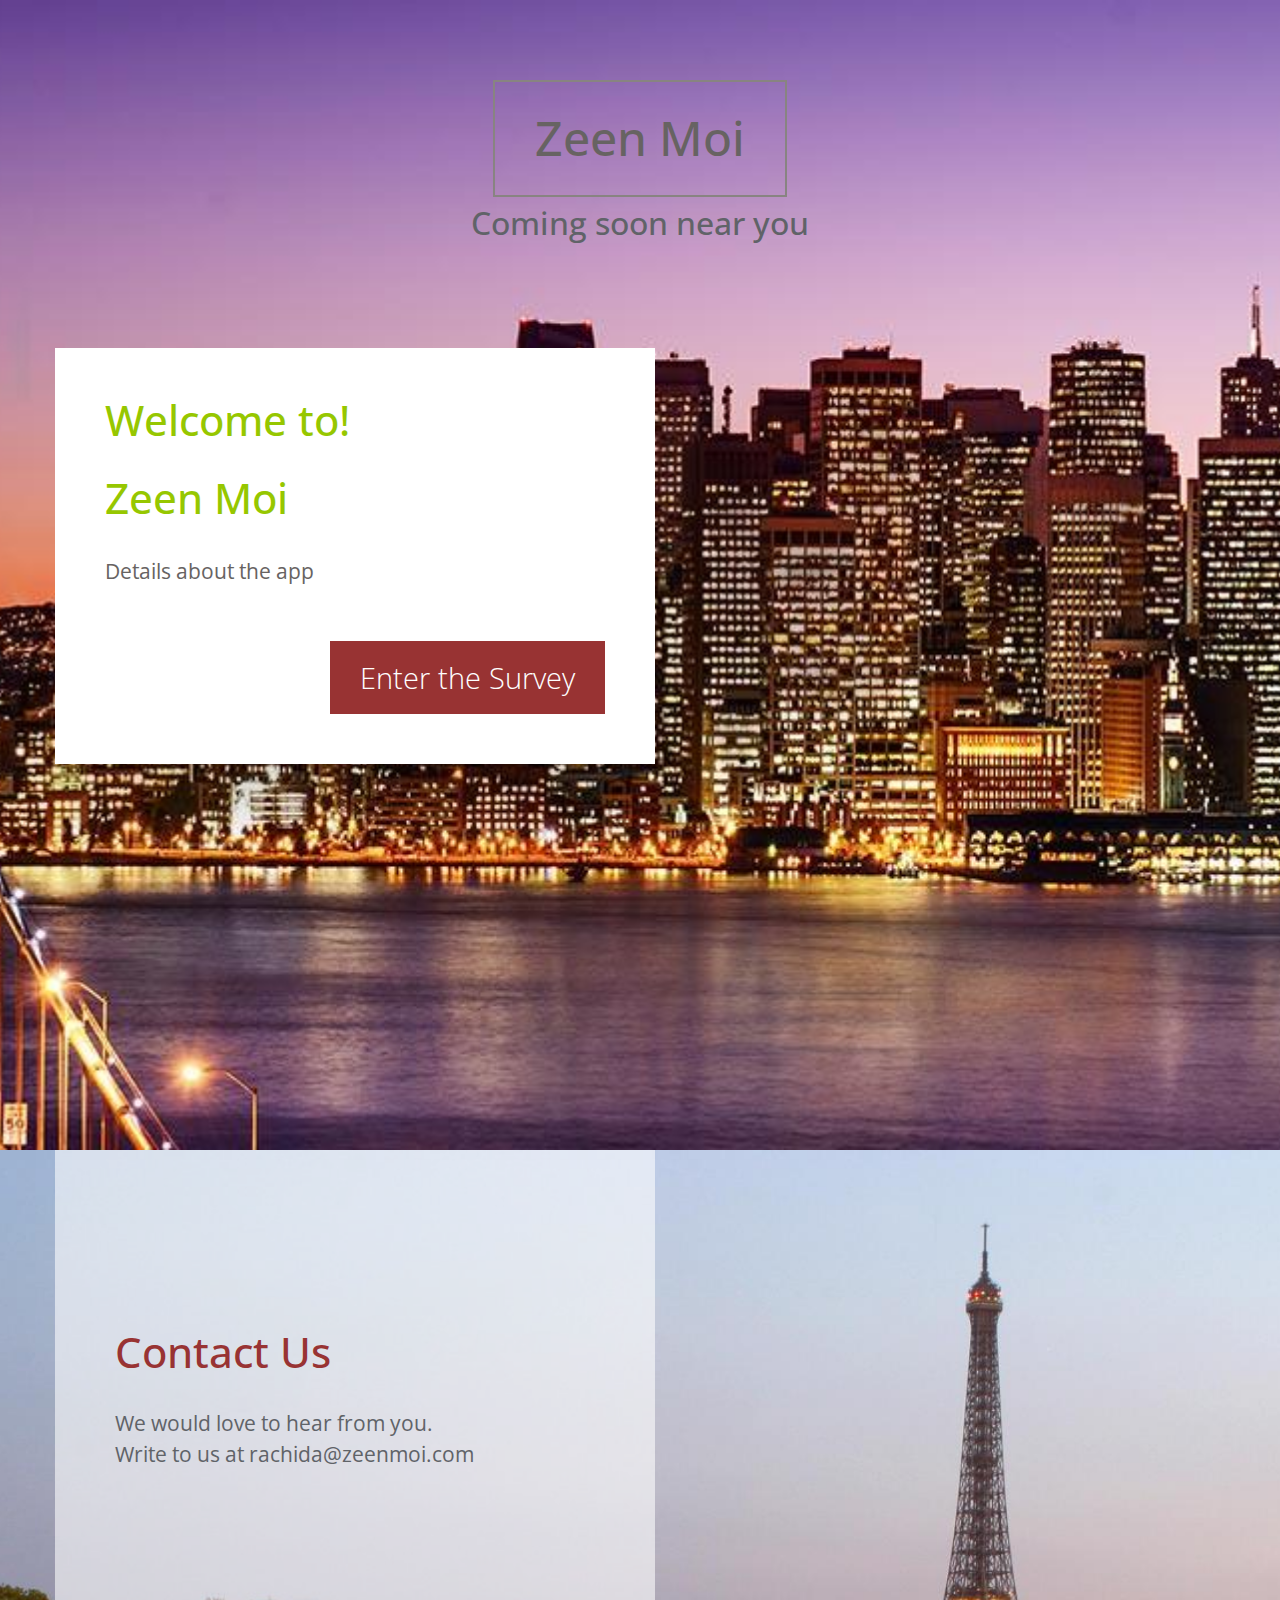
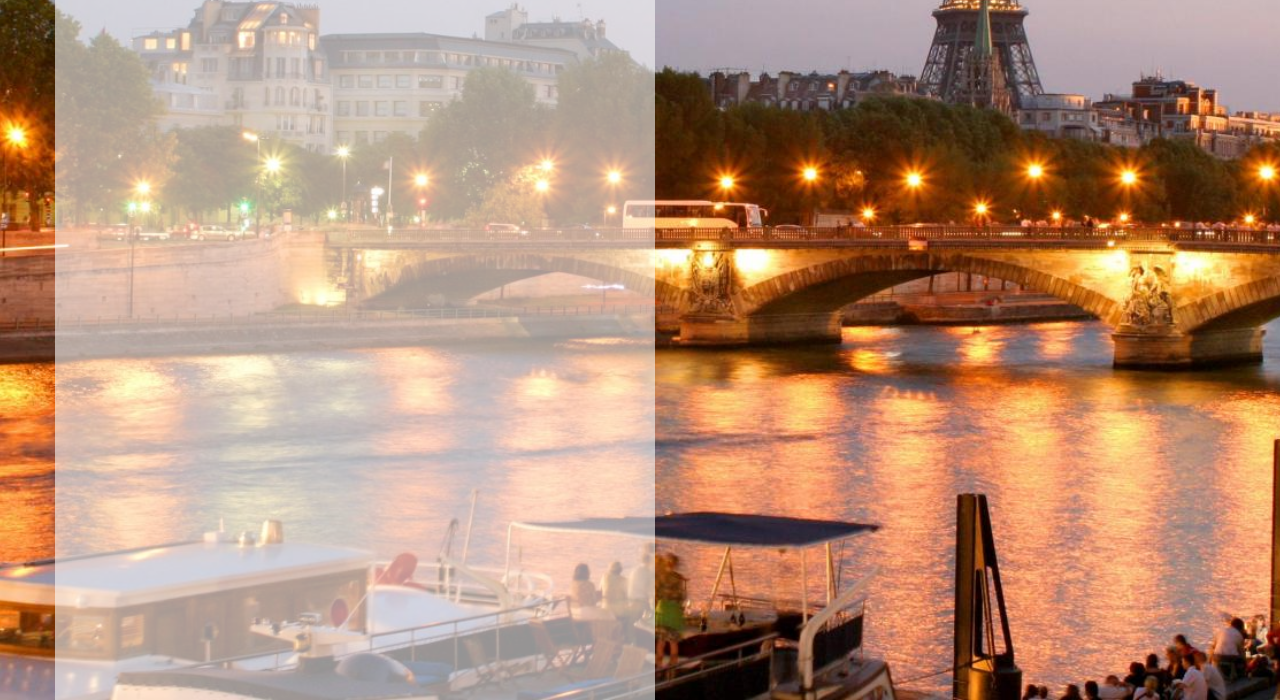
<file: index.html>
<!DOCTYPE html>
<html lang="en">
<head>
    <meta charset="utf-8">
    <meta http-equiv="X-UA-Compatible" content="IE=edge">
    <meta name="viewport" content="width=device-width, initial-scale=1">

    <!-- load stylesheets -->
    <link rel="stylesheet" href="https://fonts.googleapis.com/css?family=Open+Sans:300,400">  <!-- Google web font "Open Sans" -->
     <link rel="stylesheet" href="css/bootstrap.min.css">                                      <!-- Bootstrap style -->
    <link rel="stylesheet" href="css/templatemo-style.css">                                   <!-- Templatemo style -->

      </head>

      <body>
        
        <div class="container-fluid" id="main">

            <!-- Home -->
            <section class="tm-section tm-section-home" id="home">
                <div class="tm-page-content-width tm-padding-b">

                    <div class="text-center tm-site-title-wrap">
                        <h1 class="tm-site-title">Zeen Moi</h1>
						<h2> Coming soon near you</h2>	
                    </div>                    
                    <div class="tm-textbox tm-white-bg">
                        <h2 class="tm-green-text tm-section-title">Welcome to!</h2>
                        <h3 class="tm-green-text tm-section-title">Zeen Moi</h3>
                        <p>Details about the app</p>
                       
                        <a href="https://www.w3schools.com/css/tryit.asp?filename=trycss_link_all" class="tm-btn">Enter the Survey</a>
                    </div>    
                </div>
            </section>
                    
            
            <!-- Contact -->
            <section class="tm-section tm-section-contact" id="contact">
                <div class="tm-page-content-width">
                    <div class="tm-translucent-white-bg tm-textbox tm-content-box tm-textbox-full-height">
                        <h2 class="tm-section-title tm-red-text">Contact Us</h2>
                        <p1>We would love to hear from you.</p1>
                        <p2>Write to us at rachida@zeenmoi.com</p2>
                        

                    </div>
               
            </section>
        </div>
             
</body>
</html>
</file>
<file: css/templatemo-style.css>
body {
	font-size: 21px;	
	overflow-x: hidden;
}

body,button,.form-control {
	color: #606368;
	font-family: 'Open Sans', Helvetica, Arial, sans-serif; 
	font-weight: 400;	
}

button { cursor: pointer; }
a, button { transition: all 0.3s ease; }
a:hover,
a:focus {
	text-decoration: none;
	outline: none;
}

.container-fluid { 
	padding-left: 0; 
	padding-right: 0;
	overflow-x: hidden;
}

.tm-flex { display: flex; }

.tm-section {
	background-position: center center;
    background-size: cover;
    background-repeat: no-repeat;
}

.tm-section-home { background-image: url(../img/SF.jpg); }
.tm-section-contact { background-image: url(../img/Paris.jpg); }

button:focus { outline: none; }

p { 
	line-height: 1.8;
	margin-bottom: 50px;
}

.tm-section-title {
	font-size: 2.6rem;
    margin-bottom: 2rem;	
}

.tm-site-title-wrap {
	padding-top: 80px;
	padding-bottom: 100px;
}

.tm-site-title { 
	border: 2px solid #888481;
	color: #676362;
	display: inline-block;
	font-size: 3rem; 
	padding: 30px 40px;
}

.tm-textbox {
	max-width: 600px;
	width: 100%;
	padding: 50px;
	overflow: auto;
}

.tm-textbox-full-height { min-height: 950px; }

.tm-white-bg {
	background-color: white;
	color: #676362;
}

.tm-translucent-white-bg { background-color: rgba(255,255,255,0.58); }

.tm-btn,.tm-btn:visited {
	display: block;
	float: right;
	font-size: 1.8rem;
	font-weight: 300;
	color: white;
	background-color: #983333;
	padding: 15px 30px;
	cursor: pointer;
	border: none;
}

.tm-btn:hover,.tm-btn:focus {
	color: white;
	background-color: #c9302c;
}

.tm-green-text { color: #96C700; }
.tm-blue-text { color: #3690FD; }
.tm-red-text { color: #983333; }

.tm-content-box {
	overflow: auto;
	height: 100%;
	max-width: 600px;
	width:  100%;
	padding: 180px 60px 100px;	
	display: -ms-flexbox;	
	display: -webkit-flex;	
	display: flex;   
	-webkit-flex-direction: column;   
	    -ms-flex-direction: column;   
	        flex-direction: column;
}

.tm-gallery-content { padding-top: 180px; }

.tm-content-box-right {
	margin-left: auto;
	margin-right: 0;
}

.tm-small-font { font-size: 1rem; }
.tm-fa-icon { margin-right: 30px; }

.tm-page-content-width {
	max-width: 1200px;
	margin: 0 auto;	
	padding-left: 15px;
	padding-right: 15px;
	width: 100%;	
}

.tm-padding-b {	padding-bottom: 80px; }
.tm-page-content-width,.tm-content-box { min-height: 1150px; }

.tm-flex-col {
	display: -ms-flexbox;
	display: -webkit-flex;
	display: flex;
    -ms-flex-direction: column;
        -webkit-flex-direction: column;
            flex-direction: column;    
}

/* Contact */
.form-control {
	background-color: transparent;
	border-radius: 0;
	font-size: 1.15rem;
	padding: .9rem 1.25rem;
}

.form-control:focus {
	background-color: transparent;
	border-color: #983333;
}

.form-group { margin-bottom: 1.2rem; }
.tm-section-contact { position: relative; }
</file>
